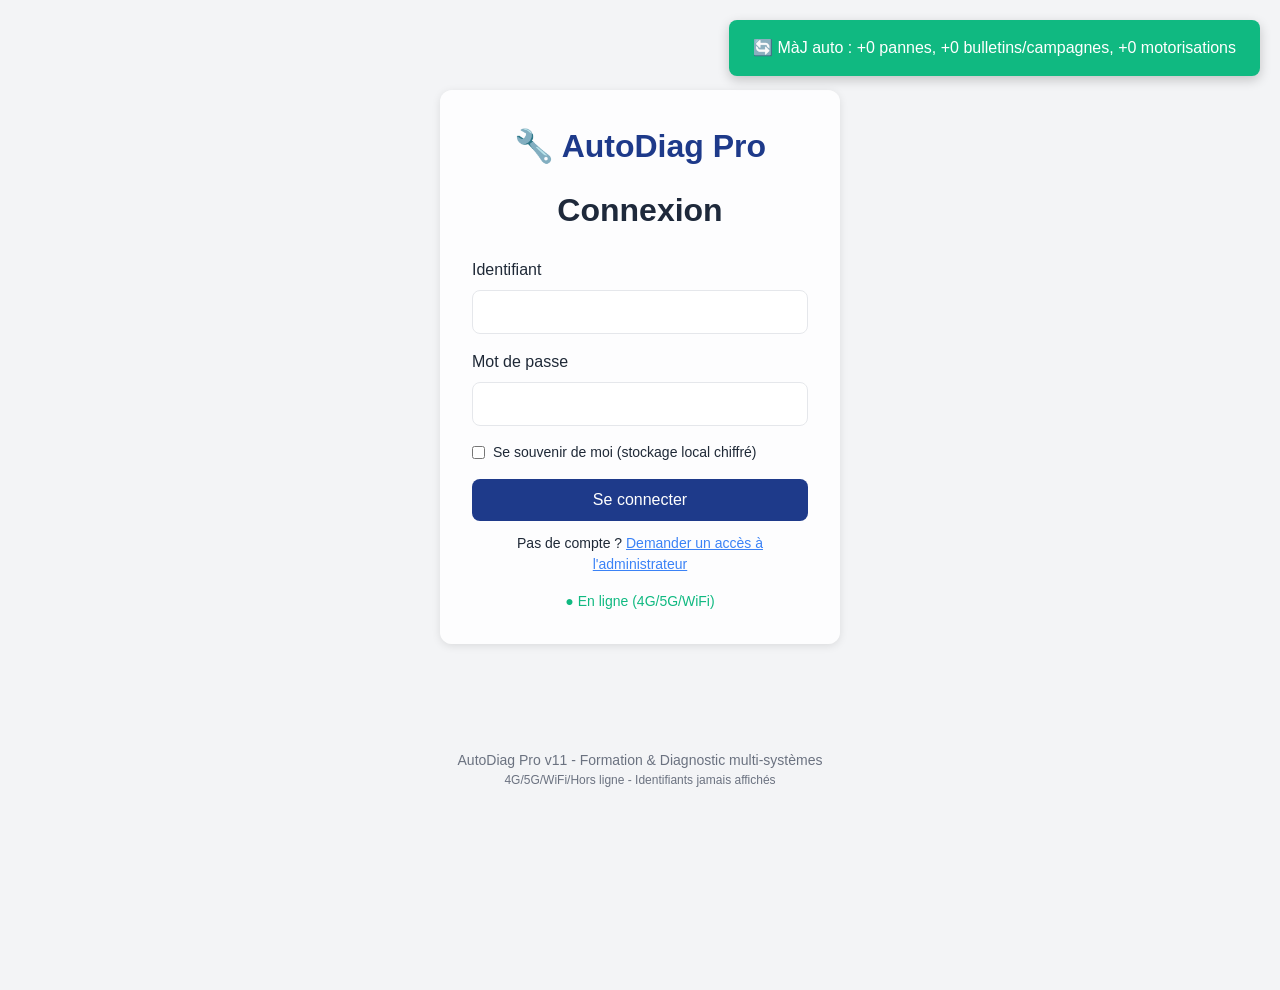
<file: index.html>
<!DOCTYPE html>
<html lang="fr">
<head>
<meta charset="UTF-8">
<meta name="viewport" content="width=device-width, initial-scale=1.0">
<meta name="theme-color" content="#1e3a8a">
<title>AutoDiag Pro</title>
<link rel="manifest" href="manifest.json">
<link rel="icon" href="icons/icon-192.png">
<link rel="stylesheet" href="css/styles.css">
<style>
  /* Fond d'écran admin : visible EN PERMANENCE à l'opacité réglée */
  #wpLayer{position:fixed;inset:0;background-size:cover;background-position:center;opacity:.5;pointer-events:none;z-index:0}
  body>*:not(#wpLayer){position:relative;z-index:1}
  section,.login-container{background:rgba(255,255,255,.82)}
  header{background:rgba(30,58,138,.94)}
  .modal-content{background:rgba(255,255,255,.97)}
  .remember{display:flex;align-items:center;gap:.5rem;font-size:.875rem;margin:.5rem 0}
  .remember input{width:auto}
  .btn-admin-wrap{position:relative}
  #adminBadge{position:absolute;top:-4px;right:-4px;background:var(--danger);color:#fff;border-radius:10px;font-size:.65rem;padding:0 .35rem;display:none}
  .req-link{text-align:center;margin-top:.75rem;font-size:.875rem}
  .req-link a{color:var(--secondary);cursor:pointer;text-decoration:underline}
  .verif-ok{color:#065f46}.verif-ko{color:#991b1b}
  #quickLoginWrap{margin-top:.5rem}
</style>
</head>
<body>
<div id="wpLayer"></div>

  <!-- CONNEXION : cases TOUJOURS vides -->
  <div id="loginScreen" class="screen active">
    <div class="login-container">
      <div class="logo">🔧 AutoDiag Pro</div>
      <h1>Connexion</h1>
      <form id="loginForm" autocomplete="off">
        <div class="form-group"><label>Identifiant</label>
          <input type="text" id="loginUsername" required autocomplete="off" placeholder="" value=""></div>
        <div class="form-group"><label>Mot de passe</label>
          <input type="password" id="loginPassword" required autocomplete="new-password" placeholder="" value=""></div>
        <label class="remember"><input type="checkbox" id="rememberMe"> Se souvenir de moi (stockage local chiffré)</label>
        <div id="quickLoginWrap" style="display:none">
          <button type="button" id="quickLoginBtn" class="btn btn-secondary" style="width:100%">🔑 Connexion rapide (compte enregistré — identifiants masqués)</button>
        </div>
        <button type="submit" class="btn btn-primary" style="margin-top:.5rem">Se connecter</button>
        <p id="loginError" class="error"></p>
      </form>
      <p class="req-link">Pas de compte ? <a id="openRequest">Demander un accès à l'administrateur</a></p>
      <div class="status-indicator"><span id="connectionStatus">● Hors ligne</span></div>
    </div>
  </div>

  <!-- DEMANDE D'ACCÈS TIERS -->
  <div id="requestModal" class="modal"><div class="modal-content"><div class="modal-header"><h2>📨 Demande d'accès</h2><button class="modal-close" id="requestClose">&times;</button></div>
    <div class="modal-body"><form id="requestForm" autocomplete="off">
      <div class="form-group"><label>Prénom *</label><input type="text" id="reqFirstName" required autocomplete="off"></div>
      <div class="form-group"><label>Identifiant souhaité *</label><input type="text" id="reqUsername" required autocomplete="off"></div>
      <div class="form-group"><label>Mot de passe souhaité *</label><input type="password" id="reqPassword" required autocomplete="new-password" placeholder=""></div>
      <div class="form-group"><label>Email (optionnel)</label><input type="email" id="reqEmail" autocomplete="off"></div>
      <div class="form-group"><label>Message (optionnel)</label><input type="text" id="reqMessage" autocomplete="off"></div>
      <button type="submit" class="btn btn-primary">Envoyer la demande</button>
      <p id="requestInfo" class="error"></p>
    </form></div></div></div>

  <!-- ÉCRAN PRINCIPAL -->
  <div id="mainScreen" class="screen">
    <header><div class="header-content">
      <h1>🔧 AutoDiag Pro</h1>
      <div class="header-actions">
        <span id="userDisplay"></span>
        <span class="btn-admin-wrap"><button id="adminBtn" class="btn btn-icon" style="display:none">⚙️</button><span id="adminBadge">0</span></span>
        <button id="updateBtn" class="btn btn-icon" title="Mise à jour manuelle" style="display:none">🔄</button>
        <button id="backupBtn" class="btn btn-icon" title="Sauvegarde">💾</button>
        <button id="logoutBtn" class="btn btn-icon" title="Déconnexion">🚪</button>
      </div></div></header>
    <main>
      <section class="filters-section">
        <h2>🔍 Filtres de recherche</h2>
        <div class="filters-grid">
          <div class="form-group"><label>Marque</label><select id="filterBrand"><option value="">Toutes les marques</option></select></div>
          <div class="form-group"><label>Modèle</label><select id="filterModel" disabled><option value="">Tous les modèles</option></select></div>
          <div class="form-group"><label>Motorisation précise</label><select id="filterEngineSpec" disabled><option value="">Toutes motorisations</option></select></div>
          <div class="form-group"><label>Type motorisation</label><select id="filterEngine"><option value="">Tous types</option><option value="essence">Essence</option><option value="flexfuel">FlexFuel / GPL</option><option value="diesel">Diesel</option><option value="hybride">Hybride</option><option value="electrique">Électrique</option></select></div>
          <div class="form-group"><label>Système</label><select id="filterSystem"><option value="">Tous systèmes</option></select></div>
          <div class="form-group"><label>Type de panne</label><select id="filterType"><option value="">Tous types</option><option value="mecanique">Mécanique</option><option value="electrique">Électrique</option><option value="electronique">Électronique</option></select></div>
          <div class="form-group"><label>Composant</label><select id="filterComponent"><option value="">Tous composants</option></select></div>
          <div class="form-group"><label>Code défaut OBD</label><input type="text" id="filterCode" placeholder="Ex: P0300"></div>
          <div class="form-group"><label>Recherche libre</label><input type="text" id="filterSearch" placeholder="Symptôme, pièce, rappel..."></div>
          <div class="form-group filter-actions"><button id="applyFilters" class="btn btn-primary">Appliquer</button><button id="resetFilters" class="btn btn-secondary">Réinitialiser</button></div>
        </div>
      </section>
      <section id="engineInfoSection" class="engine-info" style="display:none"><h2 id="engineInfoTitle"></h2><div id="engineInfoBody"></div></section>
      <section class="results-section">
        <h2>📋 Résultats <span id="resultsCount" class="badge">0</span></h2>
        <div id="campaignsList"></div>
        <div id="resultsList" class="results-list"></div>
        <div id="noResults" class="no-results" style="display:none">Aucune panne ne correspond à vos critères.</div>
      </section>
    </main>
  </div>

  <div id="faultModal" class="modal"><div class="modal-content"><div class="modal-header"><h2 id="modalTitle"></h2><button class="modal-close" id="modalClose">&times;</button></div><div class="modal-body" id="modalBody"></div></div></div>

  <div id="adminModal" class="modal"><div class="modal-content modal-large"><div class="modal-header"><h2>⚙️ Administration</h2><button class="modal-close" id="adminClose">&times;</button></div>
    <div class="modal-body">
      <div class="admin-tabs">
        <button class="tab-btn active" data-tab="pending">📨 Demandes</button>
        <button class="tab-btn" data-tab="users">👥 Utilisateurs</button>
        <button class="tab-btn" data-tab="data">📊 Données & MàJ</button>
        <button class="tab-btn" data-tab="perso">🖼️ Fond d'écran</button>
        <button class="tab-btn" data-tab="share">📤 Partage</button>
      </div>
      <div id="adminContent"></div>
    </div></div></div>

  <div id="shareModal" class="modal"><div class="modal-content"><div class="modal-header"><h2>📤 Partager</h2><button class="modal-close" id="shareClose">&times;</button></div>
    <div class="modal-body"><div class="share-options"><button id="generateLink" class="btn btn-primary">Générer un lien</button><button id="downloadAPK" class="btn btn-secondary">Instructions APK</button><button id="exportData" class="btn btn-secondary">Exporter données + fond d'écran</button></div><div id="shareResult" class="share-result"></div></div></div></div>

  <footer><p>AutoDiag Pro v11 - Formation & Diagnostic multi-systèmes</p><p class="small">4G/5G/WiFi/Hors ligne - Identifiants jamais affichés</p></footer>

  <script src="js/data.js"></script>
  <script src="js/systems.js"></script>
  <script src="js/db.js"></script>
  <script src="js/verify.js"></script>
  <script src="js/updater.js"></script>
  <script src="js/filters.js"></script>
  <script src="js/backup.js"></script>
  <script src="js/admin.js"></script>
  <script src="js/app.js"></script>
</body>
</html>
</file>
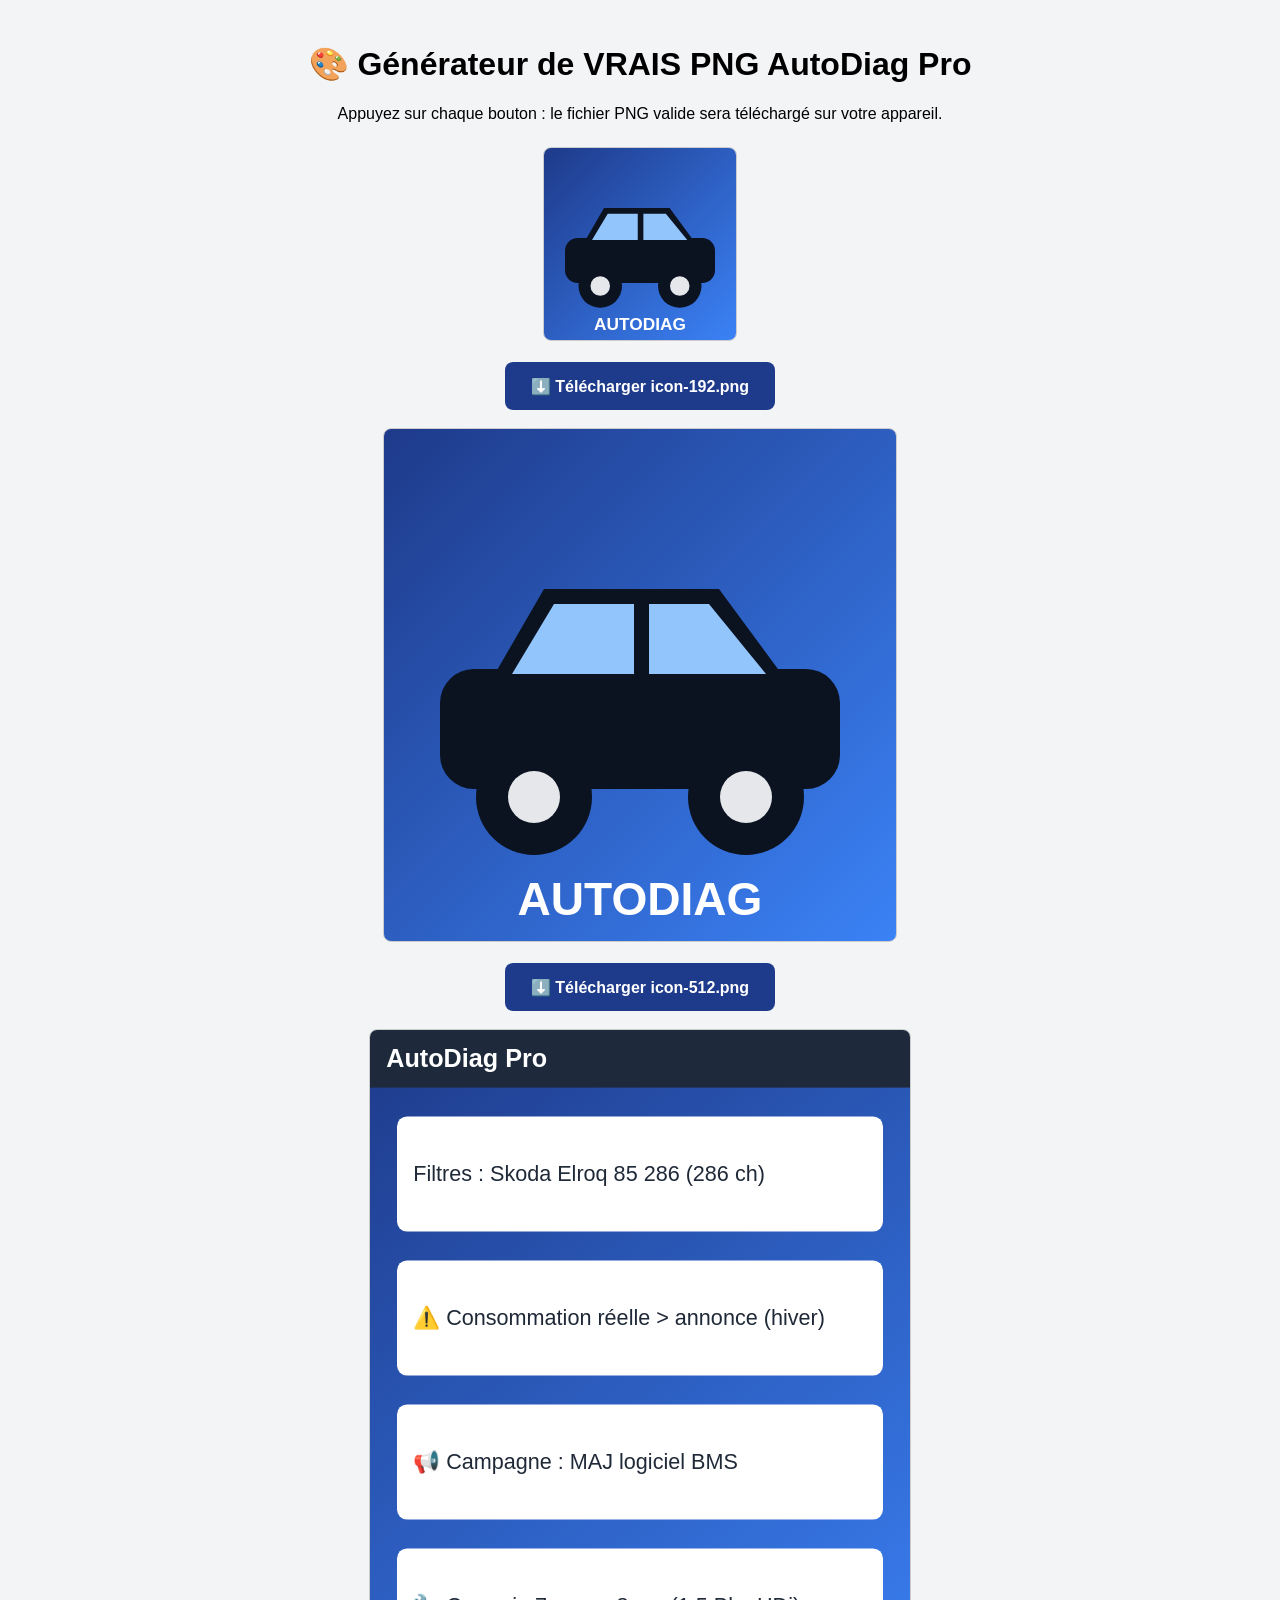
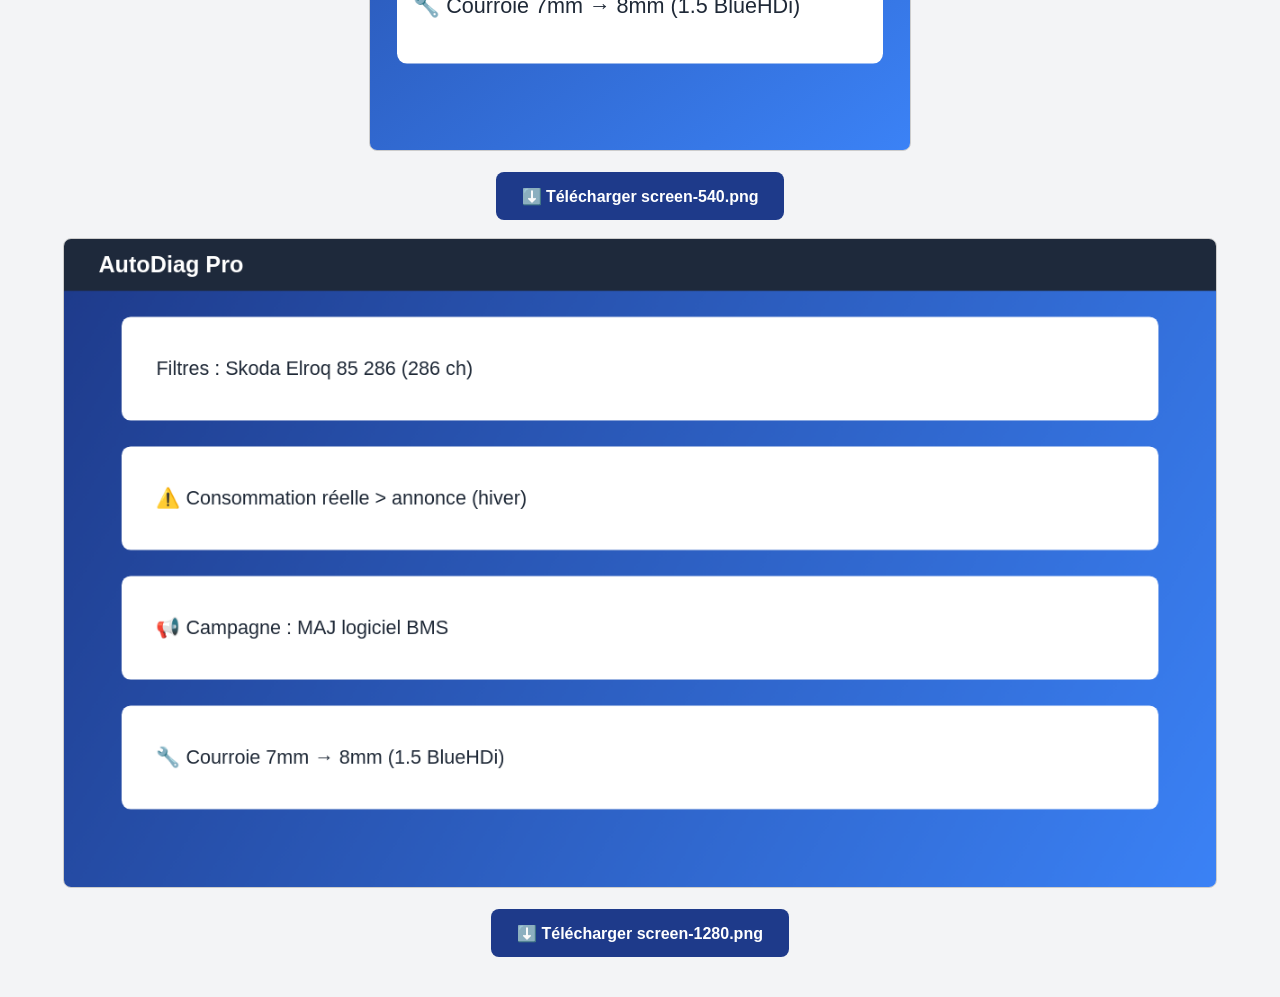
<file: tool/generate-icons.html>
<!DOCTYPE html>
<html lang="fr">
<head>
<meta charset="UTF-8">
<meta name="viewport" content="width=device-width, initial-scale=1.0">
<title>Générateur PNG AutoDiag Pro</title>
<style>
  body{font-family:Arial,sans-serif;background:#f3f4f6;text-align:center;padding:1rem}
  canvas{border:1px solid #ccc;margin:.5rem;border-radius:8px;max-width:90vw}
  button{display:block;margin:.6rem auto;padding:.9rem 1.6rem;background:#1e3a8a;color:#fff;border:none;border-radius:8px;font-weight:bold;font-size:1rem}
  p.ok{color:#065f46;font-weight:bold}
</style>
</head>
<body>
<h1>🎨 Générateur de VRAIS PNG AutoDiag Pro</h1>
<p>Appuyez sur chaque bouton : le fichier PNG valide sera téléchargé sur votre appareil.</p>
<div id="wrap"></div>
<p id="msg"></p>
<script>
function makeCanvas(w,h){const c=document.createElement('canvas');c.width=w;c.height=h;document.getElementById('wrap').appendChild(c);return c;}
function bg(ctx,w,h){const g=ctx.createLinearGradient(0,0,w,h);g.addColorStop(0,'#1e3a8a');g.addColorStop(1,'#3b82f6');ctx.fillStyle=g;ctx.fillRect(0,0,w,h);}
function car(ctx,s){
  const u=s/512;
  ctx.fillStyle='#0b1220';
  ctx.beginPath();
  if(ctx.roundRect) ctx.roundRect(56*u,240*u,400*u,120*u,34*u); else ctx.rect(56*u,240*u,400*u,120*u);
  ctx.fill();
  ctx.beginPath();ctx.moveTo(105*u,255*u);ctx.lineTo(160*u,160*u);ctx.lineTo(335*u,160*u);ctx.lineTo(405*u,255*u);ctx.closePath();ctx.fill();
  ctx.fillStyle='#93c5fd';
  ctx.beginPath();ctx.moveTo(170*u,175*u);ctx.lineTo(250*u,175*u);ctx.lineTo(250*u,245*u);ctx.lineTo(128*u,245*u);ctx.closePath();ctx.fill();
  ctx.beginPath();ctx.moveTo(265*u,175*u);ctx.lineTo(325*u,175*u);ctx.lineTo(382*u,245*u);ctx.lineTo(265*u,245*u);ctx.closePath();ctx.fill();
  ctx.fillStyle='#0b1220';
  ctx.beginPath();ctx.arc(150*u,368*u,58*u,0,7);ctx.fill();
  ctx.beginPath();ctx.arc(362*u,368*u,58*u,0,7);ctx.fill();
  ctx.fillStyle='#e5e7eb';
  ctx.beginPath();ctx.arc(150*u,368*u,26*u,0,7);ctx.fill();
  ctx.beginPath();ctx.arc(362*u,368*u,26*u,0,7);ctx.fill();
}
function icon(ctx,s){
  bg(ctx,s,s); car(ctx,s);
  ctx.fillStyle='#fff'; ctx.font='bold '+(s*0.09)+'px Arial'; ctx.textAlign='center';
  ctx.fillText('AUTODIAG', s/2, s*0.95);
}
function screen(ctx,w,h){
  bg(ctx,w,h);
  ctx.fillStyle='#1e293b'; ctx.fillRect(0,0,w,h*0.08);
  ctx.fillStyle='#fff'; ctx.font='bold '+(h*0.035)+'px Arial'; ctx.textAlign='left';
  ctx.fillText('AutoDiag Pro', w*0.03, h*0.052);
  ctx.fillStyle='#ffffff';
  const card=(y)=>{ ctx.beginPath(); if(ctx.roundRect) ctx.roundRect(w*0.05,y,w*0.9,h*0.16,10); else ctx.rect(w*0.05,y,w*0.9,h*0.16); ctx.fill(); };
  card(h*0.12); card(h*0.32); card(h*0.52); card(h*0.72);
  ctx.fillStyle='#1f2937'; ctx.font=(h*0.03)+'px Arial';
  ctx.fillText('Filtres : Skoda Elroq 85 286 (286 ch)', w*0.08, h*0.21);
  ctx.fillText('⚠️ Consommation réelle > annonce (hiver)', w*0.08, h*0.41);
  ctx.fillText('📢 Campagne : MAJ logiciel BMS', w*0.08, h*0.61);
  ctx.fillText('🔧 Courroie 7mm → 8mm (1.5 BlueHDi)', w*0.08, h*0.81);
}
function download(canvas,filename){
  canvas.toBlob(function(blob){
    if(!blob){ document.getElementById('msg').textContent='Erreur génération '+filename; return; }
    const url=URL.createObjectURL(blob);
    const a=document.createElement('a');
    a.href=url; a.download=filename;
    document.body.appendChild(a); a.click(); a.remove();
    setTimeout(()=>URL.revokeObjectURL(url),4000);
    document.getElementById('msg').textContent='✅ '+filename+' téléchargé';
    document.getElementById('msg').className='ok';
  },'image/png');
}
[
  {w:192,h:192,f:'icon-192.png',d:(c)=>icon(c.getContext('2d'),192)},
  {w:512,h:512,f:'icon-512.png',d:(c)=>icon(c.getContext('2d'),512)},
  {w:540,h:720,f:'screen-540.png',d:(c)=>screen(c.getContext('2d'),540,720)},
  {w:1280,h:720,f:'screen-1280.png',d:(c)=>screen(c.getContext('2d'),1280,720)}
].forEach(it=>{
  const c=makeCanvas(it.w,it.h);
  it.d(c);
  const b=document.createElement('button');
  b.textContent='⬇️ Télécharger '+it.f;
  b.onclick=()=>download(c,it.f);
  document.getElementById('wrap').appendChild(b);
});
</script>
</body>
</html>
</file>
<file: css/styles.css>
* {
  margin: 0;
  padding: 0;
  box-sizing: border-box;
}

:root {
  --primary: #1e3a8a;
  --primary-dark: #1e293b;
  --secondary: #3b82f6;
  --accent: #f59e0b;
  --success: #10b981;
  --danger: #ef4444;
  --warning: #f59e0b;
  --bg: #f3f4f6;
  --card-bg: #ffffff;
  --text: #1f2937;
  --text-light: #6b7280;
  --border: #e5e7eb;
  --shadow: 0 2px 8px rgba(0,0,0,0.1);
}

body {
  font-family: -apple-system, BlinkMacSystemFont, 'Segoe UI', Roboto, sans-serif;
  background: var(--bg);
  color: var(--text);
  min-height: 100vh;
  line-height: 1.5;
}

.screen {
  display: none;
}

.screen.active {
  display: block;
}

/* LOGIN */
.login-container {
  max-width: 400px;
  margin: 10vh auto;
  padding: 2rem;
  background: var(--card-bg);
  border-radius: 12px;
  box-shadow: var(--shadow);
}

.logo {
  font-size: 2rem;
  font-weight: bold;
  text-align: center;
  color: var(--primary);
  margin-bottom: 1rem;
}

.login-container h1 {
  text-align: center;
  margin-bottom: 1.5rem;
  color: var(--primary-dark);
}

.form-group {
  margin-bottom: 1rem;
}

.form-group label {
  display: block;
  margin-bottom: 0.5rem;
  font-weight: 500;
  color: var(--text);
}

.form-group input,
.form-group select {
  width: 100%;
  padding: 0.75rem;
  border: 1px solid var(--border);
  border-radius: 8px;
  font-size: 1rem;
  background: white;
  transition: border-color 0.2s;
}

.form-group input:focus,
.form-group select:focus {
  outline: none;
  border-color: var(--secondary);
}

.btn {
  padding: 0.75rem 1.5rem;
  border: none;
  border-radius: 8px;
  font-size: 1rem;
  font-weight: 500;
  cursor: pointer;
  transition: all 0.2s;
  display: inline-flex;
  align-items: center;
  justify-content: center;
  gap: 0.5rem;
}

.btn-primary {
  background: var(--primary);
  color: white;
  width: 100%;
}

.btn-primary:hover {
  background: var(--primary-dark);
}

.btn-secondary {
  background: var(--secondary);
  color: white;
}

.btn-secondary:hover {
  background: #2563eb;
}

.btn-icon {
  background: transparent;
  padding: 0.5rem;
  font-size: 1.25rem;
  color: white;
}

.btn-danger {
  background: var(--danger);
  color: white;
}

.btn-success {
  background: var(--success);
  color: white;
}

.error {
  color: var(--danger);
  margin-top: 0.5rem;
  font-size: 0.875rem;
  text-align: center;
}

.status-indicator {
  text-align: center;
  margin-top: 1rem;
  font-size: 0.875rem;
  color: var(--text-light);
}

.status-indicator.online {
  color: var(--success);
}

/* HEADER */
header {
  background: var(--primary);
  color: white;
  padding: 1rem;
  box-shadow: var(--shadow);
  position: sticky;
  top: 0;
  z-index: 100;
}

.header-content {
  display: flex;
  justify-content: space-between;
  align-items: center;
  max-width: 1400px;
  margin: 0 auto;
}

.header-content h1 {
  font-size: 1.25rem;
}

.header-actions {
  display: flex;
  align-items: center;
  gap: 0.5rem;
}

#userDisplay {
  font-size: 0.875rem;
  margin-right: 0.5rem;
}

/* MAIN */
main {
  max-width: 1400px;
  margin: 0 auto;
  padding: 1rem;
}

section {
  background: var(--card-bg);
  border-radius: 12px;
  padding: 1.5rem;
  margin-bottom: 1rem;
  box-shadow: var(--shadow);
}

section h2 {
  margin-bottom: 1rem;
  color: var(--primary-dark);
  font-size: 1.25rem;
}

.badge {
  background: var(--secondary);
  color: white;
  padding: 0.125rem 0.5rem;
  border-radius: 12px;
  font-size: 0.875rem;
  margin-left: 0.5rem;
}

/* FILTRES */
.filters-grid {
  display: grid;
  grid-template-columns: repeat(auto-fit, minmax(200px, 1fr));
  gap: 1rem;
}

.filter-actions {
  display: flex;
  gap: 0.5rem;
  align-items: end;
}

.filter-actions .btn {
  flex: 1;
  width: auto;
}

/* RÉSULTATS */
.results-list {
  display: grid;
  gap: 1rem;
}

.fault-card {
  background: var(--bg);
  border-radius: 8px;
  padding: 1rem;
  cursor: pointer;
  transition: transform 0.2s, box-shadow 0.2s;
  border-left: 4px solid var(--secondary);
}

.fault-card:hover {
  transform: translateY(-2px);
  box-shadow: var(--shadow);
}

.fault-card.mecanique { border-left-color: #ef4444; }
.fault-card.electrique { border-left-color: #f59e0b; }
.fault-card.electronique { border-left-color: #8b5cf6; }

.fault-card h3 {
  font-size: 1rem;
  margin-bottom: 0.5rem;
  color: var(--primary-dark);
}

.fault-card .meta {
  display: flex;
  flex-wrap: wrap;
  gap: 0.5rem;
  margin-top: 0.5rem;
}

.tag {
  background: white;
  padding: 0.25rem 0.75rem;
  border-radius: 12px;
  font-size: 0.75rem;
  border: 1px solid var(--border);
}

.tag.code {
  background: var(--primary);
  color: white;
  border: none;
  font-family: monospace;
}

.no-results {
  text-align: center;
  padding: 3rem;
  color: var(--text-light);
}

/* MODAL */
.modal {
  display: none;
  position: fixed;
  inset: 0;
  background: rgba(0,0,0,0.5);
  z-index: 1000;
  align-items: center;
  justify-content: center;
  padding: 1rem;
}

.modal.active {
  display: flex;
}

.modal-content {
  background: white;
  border-radius: 12px;
  max-width: 600px;
  width: 100%;
  max-height: 90vh;
  overflow-y: auto;
  box-shadow: 0 20px 50px rgba(0,0,0,0.3);
}

.modal-large {
  max-width: 900px;
}

.modal-header {
  padding: 1.5rem;
  border-bottom: 1px solid var(--border);
  display: flex;
  justify-content: space-between;
  align-items: center;
  position: sticky;
  top: 0;
  background: white;
  z-index: 1;
}

.modal-header h2 {
  font-size: 1.25rem;
  color: var(--primary-dark);
}

.modal-close {
  background: none;
  border: none;
  font-size: 1.5rem;
  cursor: pointer;
  color: var(--text-light);
  padding: 0;
  width: 2rem;
  height: 2rem;
  display: flex;
  align-items: center;
  justify-content: center;
}

.modal-body {
  padding: 1.5rem;
}

.fault-detail h3 {
  color: var(--primary);
  margin: 1rem 0 0.5rem;
  font-size: 1rem;
  border-bottom: 2px solid var(--border);
  padding-bottom: 0.25rem;
}

.fault-detail p,
.fault-detail ul {
  margin-bottom: 0.75rem;
}

.fault-detail ul {
  padding-left: 1.5rem;
}

.fault-detail li {
  margin-bottom: 0.25rem;
}

/* ADMIN */
.admin-tabs {
  display: flex;
  gap: 0.5rem;
  margin-bottom: 1.5rem;
  border-bottom: 2px solid var(--border);
  flex-wrap: wrap;
}

.tab-btn {
  background: none;
  border: none;
  padding: 0.75rem 1rem;
  cursor: pointer;
  font-size: 0.9rem;
  color: var(--text-light);
  border-bottom: 2px solid transparent;
  margin-bottom: -2px;
}

.tab-btn.active {
  color: var(--primary);
  border-bottom-color: var(--primary);
  font-weight: 500;
}

.user-list {
  display: grid;
  gap: 0.5rem;
}

.user-item {
  display: flex;
  justify-content: space-between;
  align-items: center;
  padding: 0.75rem;
  background: var(--bg);
  border-radius: 8px;
  flex-wrap: wrap;
  gap: 0.5rem;
}

.user-item .user-info {
  flex: 1;
  min-width: 200px;
}

.user-item .user-info strong {
  display: block;
  margin-bottom: 0.25rem;
}

.user-item .user-info small {
  color: var(--text-light);
}

.user-actions {
  display: flex;
  gap: 0.25rem;
  flex-wrap: wrap;
}

.user-actions button {
  padding: 0.25rem 0.5rem;
  font-size: 0.75rem;
  border-radius: 4px;
}

.status-badge {
  display: inline-block;
  padding: 0.125rem 0.5rem;
  border-radius: 12px;
  font-size: 0.75rem;
  font-weight: 500;
}

.status-badge.pending { background: #fef3c7; color: #92400e; }
.status-badge.approved { background: #d1fae5; color: #065f46; }
.status-badge.revoked { background: #fee2e2; color: #991b1b; }

/* SHARE */
.share-options {
  display: flex;
  flex-direction: column;
  gap: 0.5rem;
  margin: 1rem 0;
}

.share-result {
  margin-top: 1rem;
  padding: 1rem;
  background: var(--bg);
  border-radius: 8px;
  word-break: break-all;
  font-family: monospace;
  font-size: 0.875rem;
}

/* FOOTER */
footer {
  text-align: center;
  padding: 1rem;
  color: var(--text-light);
  font-size: 0.875rem;
}

footer .small {
  font-size: 0.75rem;
}

/* RESPONSIVE */
@media (max-width: 600px) {
  .filters-grid {
    grid-template-columns: 1fr;
  }
  
  .header-content h1 {
    font-size: 1rem;
  }
  
  #userDisplay {
    display: none;
  }
}
/* ===== AJOUTS v2.0 ===== */
.engine-info { border-left: 4px solid var(--accent); }
.engine-info h3 { margin: 0.75rem 0 0.25rem; color: var(--primary); font-size: 1rem; }
.engine-info ul { padding-left: 1.25rem; margin-bottom: 0.5rem; }
.campaign-card { background:#fff7ed; border:1px solid #fed7aa; border-radius:8px; padding:0.75rem; margin:0.5rem 0; }
.campaign-card p { font-size: 0.875rem; }
</file>
